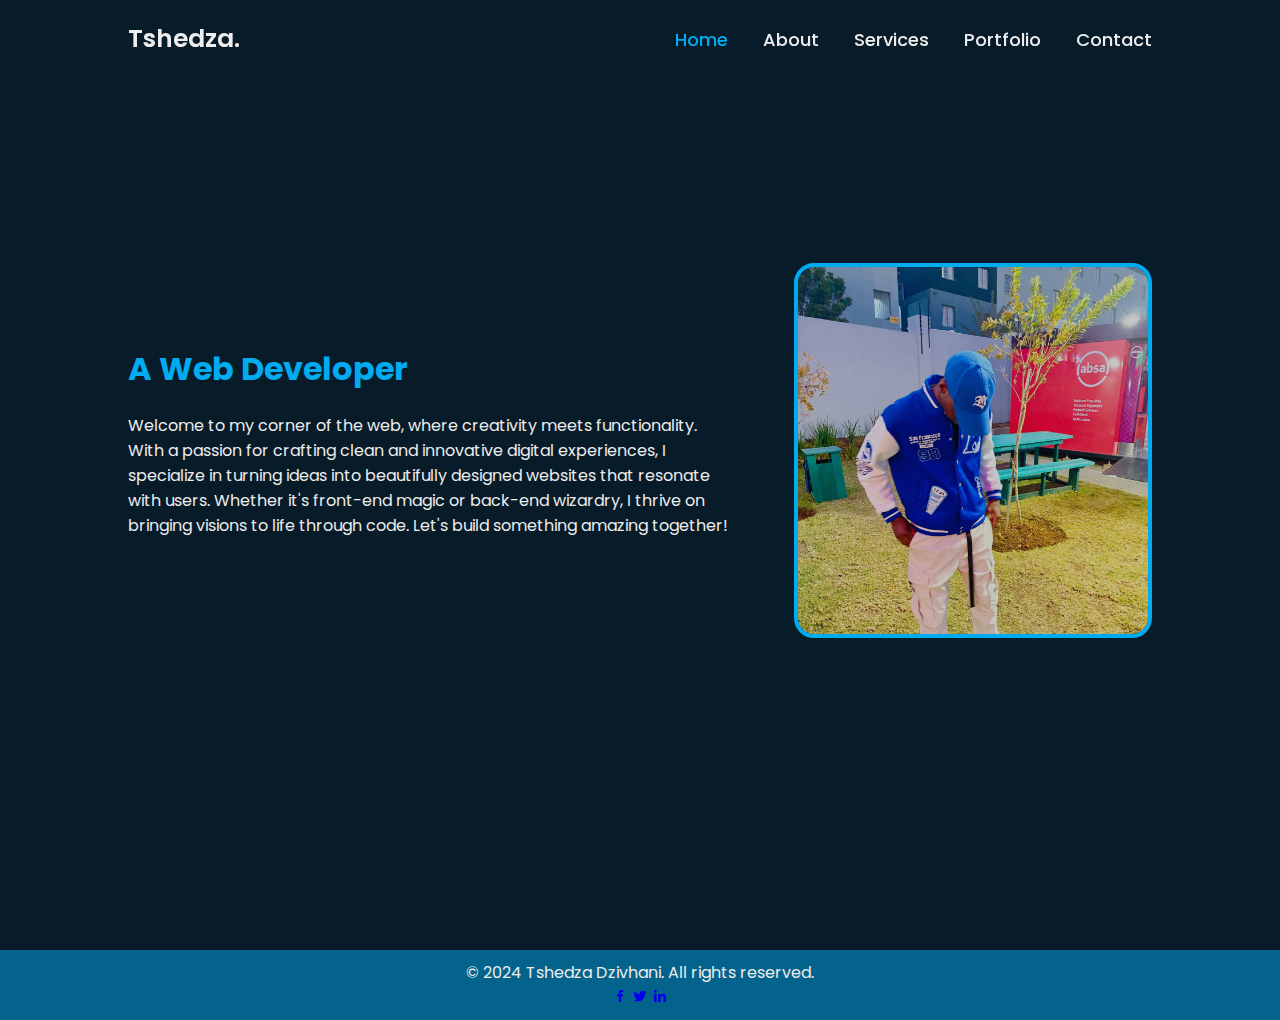
<file: index.html>
<!DOCTYPE html>
<html lang="en">
<head>
    <meta charset="UTF-8">
    <meta name="viewport" content="width=device-width, initial-scale=1.0">
    <title>Tshedza Web Developer</title>
    <link rel="stylesheet" href="style.css"> <!-- Link to an external CSS file for styling -->
    <link href='https://unpkg.com/boxicons@2.1.4/css/boxicons.min.css' rel='stylesheet'> <!-- Link to an external CSS file for contact icons -->
</head>
<body>
    <header class="header">
        <a href="#" class="logo">Tshedza.</a>
        <div class="menu-icon" onclick="toggleMenu()">&#9776;</div> <!-- Menu icon for toggling the navbar -->
        <nav class="NavBar">
            <a href="index.html" class="active">Home</a>
            <a href="About.html">About</a>
            <a href="services.html">Services</a>
            <a href="portfolio.html">Portfolio</a>
            <a href="contact.html">Contact</a>
        </nav>
    </header>
    <section class="home">
        <div class="home-content">
            <h1>Hi, I'm Tshedza Dzivhani</h1>
            <h3>A Web Developer</h3>
            <p>Welcome to my corner of the web, where creativity meets functionality. With a passion for crafting clean and innovative digital experiences, I specialize in turning ideas into beautifully designed websites that resonate with users. Whether it's front-end magic or back-end wizardry, I thrive on bringing visions to life through code. Let's build something amazing together!</p>
            <div class="btn-box">
                <a href="portfolio.html">Hire Me</a>
                <a href="contact.html">Let's Talk</a>
            </div>
        </div>
        <div class="home-sci">
            <a href="https://www.facebook.com/profile.php?id=61562047945333"><i class='bx bxl-facebook'></i></a>
            <a href="#"><i class='bx bxl-twitter'></i></a>
            <a href="https://wa.me/c/27763632568"><i class='bx bxl-whatsapp'></i></a>
        </div>
        <div class="img">
            <img src="4.jpg" alt="">
        </div>
    </section>
    <footer class="footer">
        <p>&copy; 2024 Tshedza Dzivhani. All rights reserved.</p>
        <div class="social-media">
            <a href="https://www.facebook.com/profile.php?id=61562047945333"><i class='bx bxl-facebook'></i></a>
            <a href="https://www.twitter.com"><i class='bx bxl-twitter'></i></a>
            <a href="https://www.linkedin.com"><i class='bx bxl-linkedin'></i></a>
        </div>
    </footer>
    <script src="scripts.js"></script> <!-- Link to the external JavaScript file -->
</body>
</html>
</file>
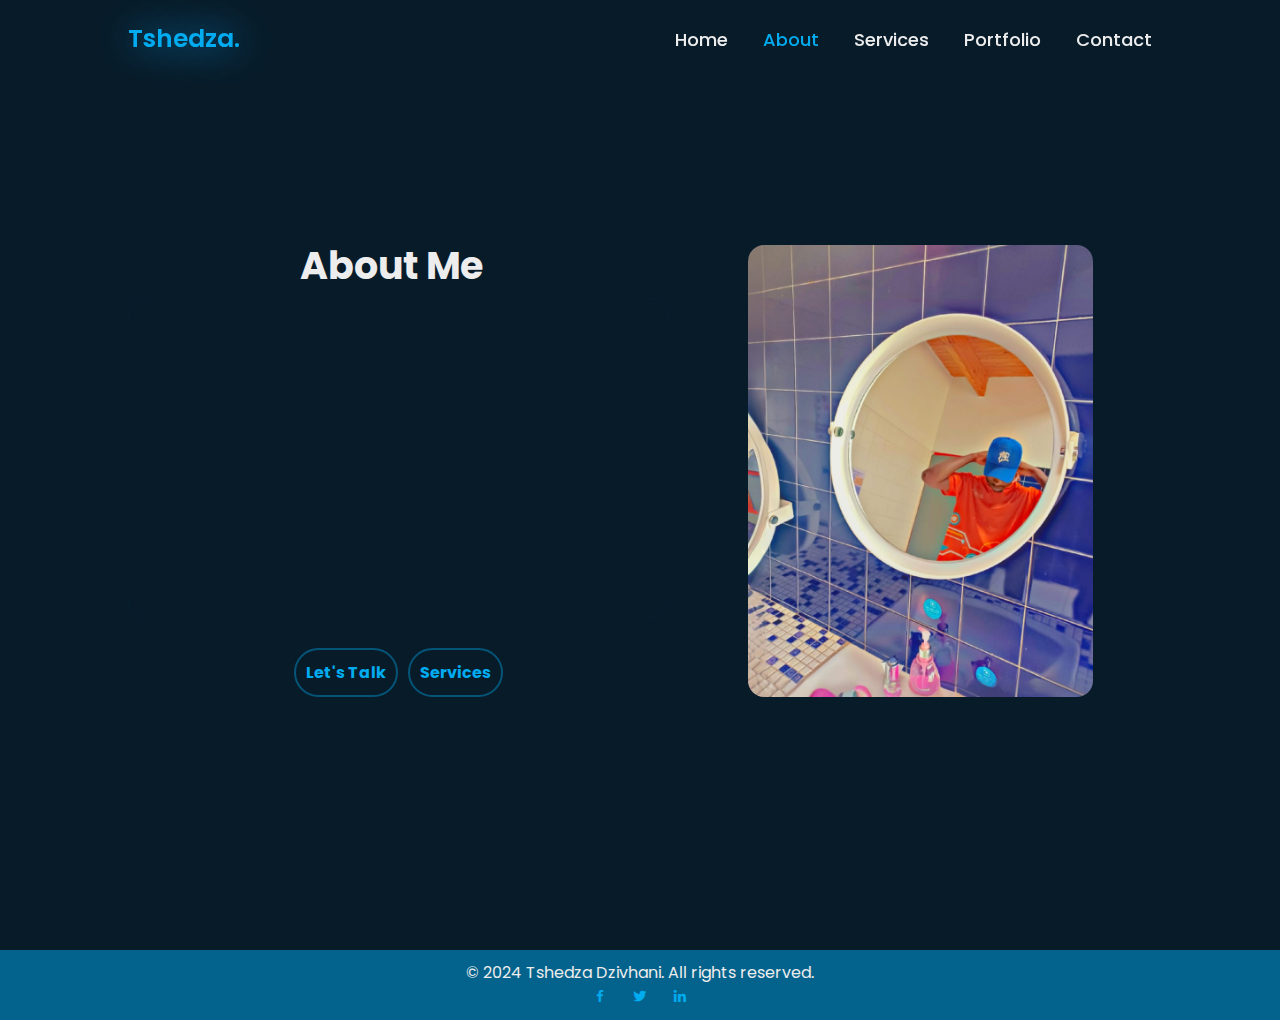
<file: About.html>
<!DOCTYPE html>
<html lang="en">
<head>
    <meta charset="UTF-8">
    <meta name="viewport" content="width=device-width, initial-scale=1.0">
    <title>About - Tshedza Dzivhani</title>
    <link rel="stylesheet" href="about.css"> <!-- Link to an external CSS file for styling -->
    <link href='https://unpkg.com/boxicons@2.1.4/css/boxicons.min.css' rel='stylesheet'> <!-- Link to an external CSS file for contact icons -->
</head>
<body>
    <header class="header">
        <a href="index.html" class="logo">Tshedza.</a>
        <div class="menu-icon" onclick="toggleMenu()">&#9776;</div> <!-- Menu icon for toggling the navbar -->
        <nav class="NavBar">
            <a href="index.html">Home</a>
            <a href="About.html" class="active">About</a>
            <a href="services.html">Services</a>
            <a href="portfolio.html">Portfolio</a>
            <a href="contact.html">Contact</a>
        </nav>
    </header>
    <section class="about">
        <div class="about-content">
            <h3>About Me</h3>
            <p>Hi, I'm Tshedza , <span>a web developer</span> passionate about crafting innovative digital experiences. My journey began with a curiosity about websites, evolving into a career that blends creativity with technical expertise. I've developed skills in <span>front-end</span> development, using various technologies to create user-friendly, <span>visually appealing websites</span>. I believe in continuous learning to stay updated with the latest web development trends, ensuring my solutions are modern and efficient. Outside of coding, I enjoy exploring new technologies, reading about design, and engaging in outdoor activities. I'm always eager to take on new challenges and collaborate on exciting projects. <span>Let's create something extraordinary together!</span></p>
            <div class="button">
                <a href="contact.html" class="btn">Let's Talk</a>
                <a href="services.html" class="btn">Services</a>
            </div>
        </div>
        <div class="img">
            <img src="5.jpg" alt="no image file">
        </div>
    </section>
    <footer class="footer">
        <p>&copy; 2024 Tshedza Dzivhani. All rights reserved.</p>
        <div class="social-media">
            <a href="https://www.facebook.com/profile.php?id=61562047945333"><i class='bx bxl-facebook'></i></a>
            <a href="https://www.twitter.com"><i class='bx bxl-twitter'></i></a>
            <a href="https://www.linkedin.com"><i class='bx bxl-linkedin'></i></a>
        </div>
    </footer>
    <script src="scripts.js"></script> <!-- Link to the external JavaScript file -->
</body>
</html>
</file>
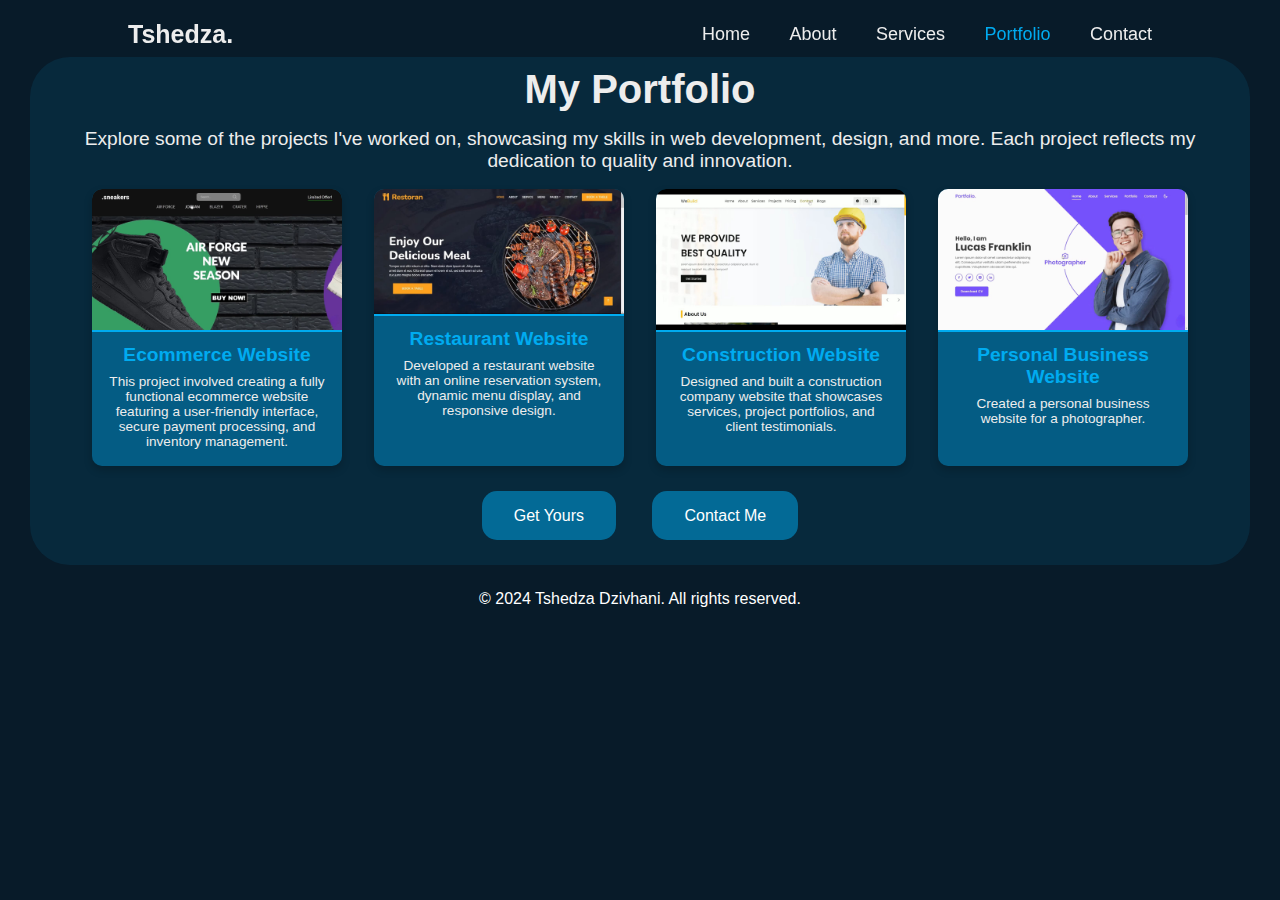
<file: portfolio.html>
<!DOCTYPE html>
<html lang="en">
<head>
    <meta charset="UTF-8">
    <meta name="viewport" content="width=device-width, initial-scale=1.0">
    <title>Portfolio</title>
    <link rel="stylesheet" href="portfolio.css"> <!-- Link to an external CSS file for styling -->
</head>
<body>
    <header class="header">
        <a href="index.html" class="logo">Tshedza.</a>
        <div class="menu-icon" onclick="toggleMenu()">&#9776;</div> <!-- Menu icon for toggling the navbar -->
        <nav class="NavBar">
            <a href="index.html">Home</a>
            <a href="About.html">About</a>
            <a href="services.html">Services</a>
            <a href="portfolio.html" class="active">Portfolio</a>
            <a href="contact.html">Contact</a>
        </nav>
    </header>
    <section class="portfolio">
        <div class="portfolio-content">
            <h3>My Portfolio</h3>
            <p>Explore some of the projects I've worked on, showcasing my skills in web development, design, and more. Each project reflects my dedication to quality and innovation.</p>
            <div class="project-gallery">
                <div class="project-item">
                    <img src="ecnom.jpg" alt="Project 1">
                    <h4>Ecommerce Website</h4>
                    <p>This project involved creating a fully functional ecommerce website featuring a user-friendly interface, secure payment processing, and inventory management.</p>
                </div>
                <div class="project-item">
                    <img src="food.jpg" alt="Project 2">
                    <h4>Restaurant Website</h4>
                    <p>Developed a restaurant website with an online reservation system, dynamic menu display, and responsive design.</p>
                </div>
                <div class="project-item">
                    <img src="contruction.jpg" alt="Project 3">
                    <h4>Construction Website</h4>
                    <p>Designed and built a construction company website that showcases services, project portfolios, and client testimonials.</p>
                </div>
                <div class="project-item">
                    <img src="photog.jpg" alt="Project 4">
                    <h4>Personal Business Website</h4>
                    <p>Created a personal business website for a photographer.</p>
                </div>
            </div>
        </div>
        
        <div class="button">
            <a href="services.html" class="btn">Get Yours</a>
            <a href="contact.html" class="btn">Contact Me</a>
        </div>
    </section>
   
    <footer class="footer">
        <p>&copy; 2024 Tshedza Dzivhani. All rights reserved.</p>
        <div class="social-media">
            <a href="https://www.facebook.com/profile.php?id=61562047945333"><i class='bx bxl-facebook'></i></a>
            <a href="https://www.twitter.com"><i class='bx bxl-twitter'></i></a>
            <a href="https://www.linkedin.com"><i class='bx bxl-linkedin'></i></a>
        </div>
    </footer>
    
    <script>
        let lastScrollTop = 0;
        const header = document.querySelector('.header');
        
        window.addEventListener('scroll', () => {
            const scrollTop = window.pageYOffset || document.documentElement.scrollTop;
            
            if (scrollTop > lastScrollTop) {
                // Scroll down
                header.style.transform = 'translateY(-100%)';
            } else {
                // Scroll up
                header.style.transform = 'translateY(0)';
            }
            
            lastScrollTop = scrollTop <= 0 ? 0 : scrollTop; // For mobile or negative scrolling
        });
    </script>
    <script src="scripts.js"></script> <!-- Link to the external JavaScript file -->
</body>
</html>
</file>
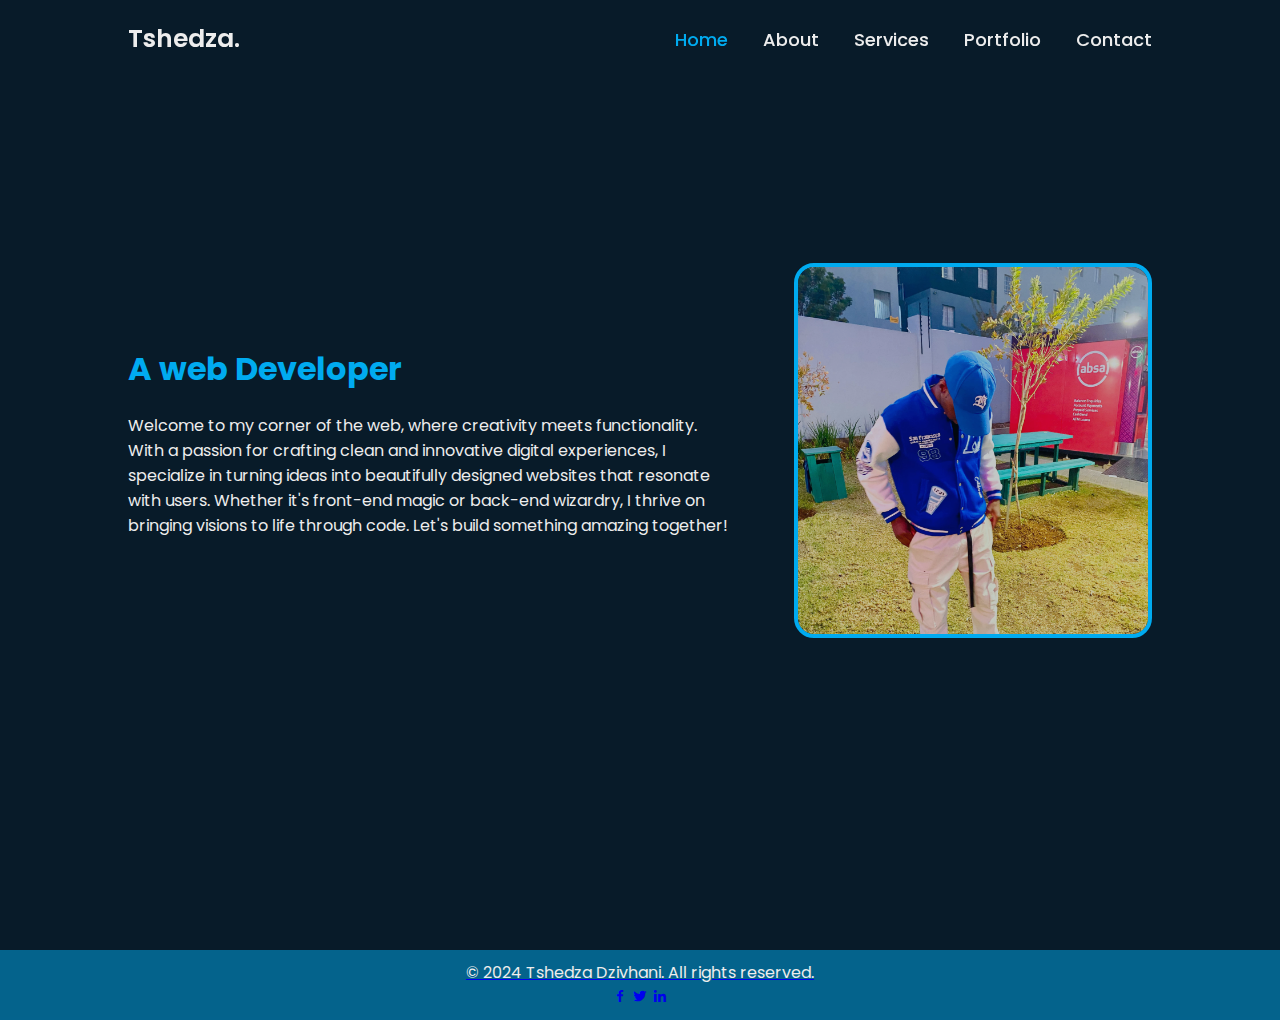
<file: Tshedza.html>
<!DOCTYPE html>
<html lang="en">
<head>
    <meta charset="UTF-8">
    <meta name="viewport" content="width=device-width, initial-scale=1.0">
    <title>Tshedza Web Developer</title>
    <link rel="stylesheet" href="style.css"> <!-- Link to an external CSS file for styling -->
    <link href='https://unpkg.com/boxicons@2.1.4/css/boxicons.min.css' rel='stylesheet'> <!-- Link to an external CSS file for contact icons -->
</head>
<body>
    <header class="header">
        <a href="#" class="logo">Tshedza.</a>

        <nav class="NavBar">
            <a href="Tshedza.html" class="active">Home</a>
            <a href="About.html">About</a>
            <a href="services.html">Services</a>
            <a href="portfolio.html">Portfolio</a>
            <a href="contact.html">Contact</a>
        </nav>
    </header>
    <section class="home">
        <div class="home-content">
            <h1>Hi, I'm Tshedza Dzivhani</h1>
            <h3>A web Developer</h3>
            <p>Welcome to my corner of the web, where creativity meets functionality. With a passion for crafting clean and innovative digital experiences, I specialize in turning ideas into beautifully designed websites that resonate with users. Whether it's front-end magic or back-end wizardry, I thrive on bringing visions to life through code. Let's build something amazing together!</p>
            <div class="btn-box">
                 <a href="contact.html">Hire Me</a>
                 <a href="contact.html">Let's Talk</a>
            </div>
        </div>

        <div class="home-sci">
            <a href="#"><i class='bx bxl-facebook'></i></a>
            <a href="#"><i class='bx bxl-twitter'></i></a>
            <a href="#"><i class='bx bxl-whatsapp' ></i>
            
           
        </div>
        <div class="img">
            <img src="4.jpg" alt="">
        </div>
    </section>
    <footer class="footer">
        <p>&copy; 2024 Tshedza Dzivhani. All rights reserved.</p>
        <div class="social-media">
            <a href="https://www.facebook.com"><i class='bx bxl-facebook'></i></a>
            <a href="https://www.twitter.com"><i class='bx bxl-twitter'></i></a>
            <a href="https://www.linkedin.com"><i class='bx bxl-linkedin'></i></a>
        </div>
    </footer>
</body>
</html>
</file>
<file: style.css>
@import url('https://fonts.googleapis.com/css2?family=Poppins:wght@300;400;500;600;700;800;900&display=swap');

* {
    margin: 0;
    padding: 0;
    box-sizing: border-box;
    font-family: 'Poppins', sans-serif;
}

body {
    background: #081b29;
    color: #ededed;
    overflow-x: hidden; /* Hide horizontal overflow */
}

.header {
    position: fixed;
    top: 0;
    left: 0;
    width: 100%;
    padding: 20px 10%;
    background-color: transparent;
    display: flex;
    justify-content: space-between;
    align-items: center;
    z-index: 100;
}

.logo {
    position: relative;
    font-size: 25px;
    color: #ededed;
    text-decoration: none;
    font-weight: 600;
}

.menu-icon {
    display: none;
    font-size: 30px;
    color: #ededed;
    cursor: pointer;
}

.NavBar {
    display: flex;
}

.NavBar a {
    font-size: 18px;
    color: #ededed;
    text-decoration: none;
    font-weight: 500;
    margin-left: 35px;
    transition: .3s;
}

.NavBar a:hover,
.NavBar a.active {
    color: #00abf0;
}

.home {
    height: 100vh;
    background-size: cover;
    background-position: center;
    display: flex;
    align-items: center;
    padding: 0 10%;
    overflow: hidden; /* Hide overflow to prevent scrolling into empty space */
}

.home-content {
    max-width: 800px;
    margin: 0 auto;
}

.home-content h1 {
    font-size: 44px;
    font-weight: 700;
    line-height: 1.2;
    color: #ededed;
    position: relative;
}

.home-content h1::before {
    content: '';
    position: absolute;
    top: 0;
    right: 0;
    width: 100%;
    height: 100%;
    background: #081b29;
    animation: showRight 2.5s ease forwards;
    animation-delay: 1s;
}

.home-content h3 {
    font-size: 32px;
    font-weight: 700;
    color: #00abf0;
}

.home-content p {
    margin: 20px 0 20px;
    color: #ededed;
}

.home-content .btn-box {
    position: relative;
    display: flex;
    justify-content: space-between;
    width: 345px;
    height: 50px;
}

.home-content .btn-box::before {
    content: '';
    position: absolute;
    top: 0;
    right: 0;
    width: 100%;
    height: 100%;
    background: #081b29;
    animation: showRight 1.5s ease forwards;
    animation-delay: 2s;
    z-index: 2;
}

.btn-box a {
    position: relative;
    display: inline-flex;
    justify-content: center;
    align-items: center;
    width: 150px;
    height: 100%;
    background: #00abf0;
    border: 2px solid #00abf0;
    border-radius: 8px;
    font-size: 19px;
    color: #081b29;
    text-decoration: none;
    letter-spacing: 1px;
    z-index: 1;
    overflow: hidden;
    transition: .2s;
}

.btn-box a:hover {
    color: #00abf0;
}

.btn-box a:nth-child(2) {
    background: transparent;
    color: #00abf0;
}

.btn-box a:nth-child(2):hover {
    color: #081b29;
}

.btn-box a:nth-child(2)::before {
    background: #00abf0;
}

.btn-box a::before {
    content: '';
    position: absolute;
    top: 0;
    left: 0;
    width: 0;
    height: 100%;
    background: #081b29;
    z-index: -1;
    transition: .5s;
}

.btn-box a:hover::before {
    width: 100%;
}

.home-sci {
    position: absolute;
    bottom: 40px;
    width: 170px;
    display: flex;
    justify-content: space-between;
}

.home-sci::before {
    content: '';
    position: absolute;
    top: 0;
    right: 0;
    width: 100%;
    height: 100%;
    background: #081b29;
    animation: showRight 1.2s ease forwards;
    animation-delay: 3s;
    z-index: 2;
}

.home-sci a {
    position: relative;
    display: inline-flex;
    justify-content: center;
    align-items: center;
    width: 40px;
    height: 40px;
    background: transparent;
    border: 2px solid #00abf0;
    border-radius: 50%;
    font-size: 20px;
    color: #00abf0;
    text-decoration: none;
    transition: .5s;
    overflow: hidden;
}

.home-sci a:hover {
    color: #081b29;
}

.home-sci a::before {
    content: '';
    position: absolute;
    top: 0;
    left: 0;
    width: 0;
    height: 100%;
    background: #00abf0;
    z-index: -1;
    transition: .5s;
}

.home-sci a:hover::before {
    width: 100%;
}

.img {
    border: solid #00abf0 4px;
    width: 358px;
    height: 375px;
    margin-left: 60px;
    border-radius: 20px;
}

.img img {
    max-width: 350px;
    border-radius: 16.3px;
    opacity: .8;
}

.img:hover {
    transition: 1.5s;
    background: #081b29;
    opacity: .5;
}

/*KEYFRAMES ANIMATION*/
@keyframes showRight {
    100% {
        width: 0;
    }
}

.footer {
    margin-top: 50px;
    background-color: rgba(0, 171, 240, 0.5);
    text-align: center;
    padding: 10px 0;
}

.footer p {
    color: #ededed;
}

@media only screen and (max-width: 414px) {
    .header {
        padding: 10px 5%;
    }
    .menu-icon {
        display: block; /* Show menu icon on small screens */
    }
    .NavBar {
        display: none; /* Hide navbar by default */
        flex-direction: column;
        position: absolute;
        top: 60px;
        left: 0;
        width: 100%;
        background-color: #081b29;
        padding: 10px 5%;
    }
    .NavBar a {
        font-size: 16px;
        margin: 10px 0;
    }
    .NavBar.active {
        display: flex; /* Show navbar when active */
    }
    .home {
         padding: 0 5%;
        
    }
    .home-content{
        margin-top: 30px;
        

    }
    .home-content h1 {
        
        font-size: 25px;
        width: 300px;
    }
    .home-content p {
        font-size: 12px;
        width: 200px;
    }
    .home-content h3 {
        font-size: 15px;
    }
    .home-content .btn-box {
        flex-direction: column;
        height: auto;
        width: 80%;
        margin-bottom: 70px;
    }
    .btn-box a {
        width: 100%;
        margin-bottom: 10px;
    }
    .home-sci {
        
            position: absolute;
            bottom: 40px;
            display: flex;
            justify-content: space-between;
            margin-bottom: -25px;
            width: 135px;
        
    }
    .img img {   
        visibility: visible;
        max-width: 140px;
    }

    .img {
        visibility: hidden;
        border: solid #00abf0 4px;
        width: 300px;
        height: 170px;
        margin: auto;
        border-radius: 20px;
        margin-left: -95px;
    }

    .footer{
        font-size: 10px;
    }

}
</file>
<file: about.css>
@import url('https://fonts.googleapis.com/css2?family=Poppins:wght@300;400;500;600;700;800;900&display=swap');

* {
    margin: 0;
    padding: 0;
    box-sizing: border-box;
    font-family: 'Poppins', sans-serif;
}

body {
    background: #081b29;
    color: #ededed;
}

.header {
    position: fixed;
    top: 0;
    left: 0;
    width: 100%;
    padding: 20px 10%;
    background-color: transparent;
    display: flex;
    justify-content: space-between;
    align-items: center;
    z-index: 100;
}

.logo {
    text-shadow: #00abf0 2px 1px 40px;
    position: relative;
    font-size: 25px;
    color: #00abf0;
    text-decoration: none;
    font-weight: 600;
}

.menu-icon {
    display: none;
    font-size: 30px;
    color: #ededed;
    cursor: pointer;
}

.NavBar {
    display: flex;
}

.NavBar a {
    font-size: 18px;
    color: #ededed;
    text-decoration: none;
    font-weight: 500;
    margin-left: 35px;
    transition: .3s;
}

.NavBar a:hover,
.NavBar a.active {
    color: #00abf0;
}

.about {
    height: 100vh;
    background-size: cover;
    background-position: center;
    display: flex;
    align-items: center;
    padding: 0 10%;
}

.about-content {
    margin-bottom: 60px;
    max-width: 540px;
}

.about-content h1 {
    font-size: 44px;
    font-weight: 700;
    line-height: 1.2;
    color: #ededed;
    position: relative;
}

.about-content h1::before {
    content: '';
    position: absolute;
    top: 0;
    right: 0;
    width: 100%;
    height: 100%;
    background: #081b29;
    animation: showRight 2.5s ease-in forwards;
    animation-delay: 1s;
}

@keyframes showRight {
    100% {
        width: 0;
    }
}

.about-content h3 {
    margin-left: 172px;
    margin-top: 150px;
    margin-top: 100px;
    font-size: 38px;
    font-weight: 700;
    line-height: 1.2;
    color: #ededed;
}

.about-content p {
    text-align: center;
    background-color: rgba(0, 171, 240, 0.2);
    padding: 10px;
    margin-top: 10px;
    border-radius: 20px;
    position: relative;
    overflow: hidden;
}

.about-content p::before {
    content: '';
    position: absolute;
    top: 0;
    right: 0;
    width: 100%;
    height: 100%;
    background: #081b29;
    animation: showRight 2s ease forwards;
    animation-delay: .3s;
}

.img {
    margin-top: 62px;
    margin-bottom: 20px;
    margin-left: 20px;
    width: 100%;
    transition: background-color 0.3s ease, transform 0.5s ease;
    position: relative;
    overflow: hidden;
    display: flex;
    justify-content: center;
}

.img img {
    width: 100%;
    max-width: 345px;
    height: auto;
    border-radius: 16.3px;
}

.img:hover {
    background: #081b29;
    opacity: .8;
    cursor: pointer;
    transform: scale(1.07);
}

.button {
    margin-top: 30px;
    display: flex;
    justify-content: center;
    gap: 10px;
}

.btn {
    background: transparent;
    color: #00abf0;
    font-size: 16px;
    text-decoration: none;
    border: 2px solid rgba(0, 171, 240, 0.4);
    font-weight: bold;
    border-radius: 30px;
    transition: .4s;
    padding: 10px;
}

.btn:hover {
    background: #081b29;
    color: white;
    border: 2px solid #081b29;
    box-shadow: 0 0 5px #081b29;
    cursor: pointer;
    transform: scale(1.2);
}

.footer {
    margin-top: 50px;
    background-color: rgba(0, 171, 240, 0.5);
    text-align: center;
    padding: 10px 0;
}

.footer p {
    color: #ededed;
}

.footer .social-media a {
    color: #00abf0;
    text-decoration: none;
    margin: 0 10px;
}

.footer .social-media a:hover {
    color: #081b29;
}

span{
    color: #00abf0;
}

@media only screen and (max-width: 414px) {
    .header {
        padding: 10px 5%;
    }

    .menu-icon {
        display: block; /* Show the menu icon on small screens */
    }

    .NavBar {
        display: none; /* Hide the navbar by default */
        flex-direction: column; /* Stack links vertically */
        position: absolute; /* Position the navbar */
        top: 60px; /* Below the header */
        left: 0;
        width: 100%; /* Full width */
        background-color: #081b29; /* Background color */
        z-index: 99; /* Ensure it appears above other content */
    }

    .NavBar.active {
        display: flex; /* Show the navbar when active */
    }

    .NavBar a {
        font-size: 16px;
        margin: 10px 0; /* Add margin between links */
    }

    .about {
        font-size: 1.2em;
        padding: 0px;
       
    }

    .about-content {
        margin-top: 4px;
        margin-left: 45px;
        font-size: 25px;
        
        
       
    }

    .about-content h3 {
        max-height:fit-content;
        margin-left: 100px;
        margin-right: 90px;
        font-size: 17px;
        margin-top: 20px;
        width: 100px;
    }

    .about-content p {
       
        margin: auto;
        max-width: 320px;
        font-size: 0.6em;
        background-color: #081b29;
        
    }
    .btn {
        background: transparent;
        color: #00abf0;
        font-size: 12px;
        text-decoration: none;
        border: 2px solid rgba(0, 171, 240, 0.4);
        font-weight: bold;
        border-radius: 30px;
        transition: .4s;
        padding: 6px;
        padding-left: 16px;
        margin-bottom: 50px;
    }

    .button { 
       
        height: auto;
        margin-left: 60px;
        margin-right: 2px;
        margin-top: 10px;
        margin-bottom: -60px;
    }

    .button a {
        margin-right: 30px;
        margin-left: -15px;
        width: 100%;
      
       
    }

    .img{
        visibility: hidden;
        margin-right: -130px;
        left: -137px;
        margin-bottom: 10px;
        padding-left: 10px;
    }

    .img img {
        
        border-radius: 16.3px;
    }

    .footer {
        margin-top: 5px;
        background-color: rgba(0, 171, 240, 0.5);
        text-align: center;
        padding: 10px 0;
    }    

    .footer p {
        color: #ededed;
        font-size: 11px;
    }
    


}
</file>
<file: portfolio.css>
* {
    margin: 0;
    padding: 0;
    box-sizing: border-box;
    font-family: 'Poppins', sans-serif;
}

body {
    background: #081b29;
    color: #ededed;
}

.header {
    position: fixed;
    top: 0;
    left: 0;
    width: 100%;
    padding: 20px 10%;
    background-color: transparent;
    display: flex;
    justify-content: space-between;
    align-items: center;
    z-index: 100;
}

.logo {
    position: relative;
    font-size: 25px;
    color: #ededed;
    text-decoration: none;
    font-weight: 600;
}

.menu-icon {
    display: none;
    font-size: 30px;
    color: #ededed;
    cursor: pointer;
}

.NavBar a {
    font-size: 18px;
    color: #ededed;
    text-decoration: none;
    font-weight: 500;
    margin-left: 35px;
    transition: .3s;
}

.NavBar a:hover,
.NavBar a.active {
    color: #00abf0;
}
.portfolio {
    margin-top: 57px;
    padding: 10px;
    text-align: center;
    animation: fadeInUp 1s ease-out;
    background-color: rgba(0, 171, 240, 0.1);
    border-radius: 40px;
    margin-left: 30px;
    margin-right: 30px;
}

.portfolio-content h3 {
    font-size: 2.5rem;
    color: #ededed;
    margin-bottom: 1rem;
    position: relative;
    animation: slideInLeft 1s ease-out;
}

.portfolio-content p {
    font-size: 1.2rem;
    color: #ededed;
    margin-bottom: 1px;
}

.project-gallery {
    display: flex;
    flex-wrap: wrap;
    justify-content: center;
    animation: fadeIn 1s ease-out;
}

.project-item {
    background-color: rgba(0, 171, 240, 0.4);
    border-radius: 10px;
    box-shadow: 0 4px 8px rgba(0, 0, 0, 0.2);
    margin: 1rem;
    width: 250px;
    overflow: hidden;
    transform: scale(1);
    animation: bounceIn 1s ease-out;
    transition: transform 0.3s;
}

.project-item:hover {
    transform: scale(1.05);
    background-color: rgba(0, 171, 240, 0.47);
}

.project-item img {
    width: 100%;
    border-bottom: 2px solid #00abf0;
}

.project-item h4 {
    color: #00abf0;
    margin: 0.5rem 0;
    font-size: 1.2rem;
}

.project-item p {
    padding: 0 1rem 1rem;
    color: #ededed;
    font-size: .85em;
}

.button {
    margin-top: 25px;
    padding-bottom: 30px;
    animation: fadeIn 1s ease-out;
}

.button a {
    background-color:  rgba(0, 171, 240, 0.5);
    color: #fff;
    border: none;
    padding: 1rem 2rem;
    margin: 0 1rem;
    font-size: 1rem;
    cursor: pointer;
    transition: background-color 0.6s, transform 0.4s;
    text-decoration: none;
    border-radius: 15px;
}

.button a:hover {
    background-color:#00abf0;
    transform: scale(1.1);
}

.footer {
    background-color: #081b29;
    color: #fff;
    text-align: center;
    padding-top: 25px;
    position: relative;
    bottom: 0;
    width: 100%;
}

/* Keyframe Animations */
@keyframes fadeIn {
    from {
        opacity: 0;
    }
    to {
        opacity: 1;
    }
}

@keyframes fadeInUp {
    from {
        opacity: 0;
        transform: translateY(20px);
    }
    to {
        opacity: 1;
        transform: translateY(0);
    }
}

@keyframes fadeInDown {
    from {
        opacity: 0;
        transform: translateY(-20px);
    }
    to {
        opacity: 1;
        transform: translateY(0);
    }
}

@keyframes slideInLeft {
    from {
        opacity: 0;
        transform: translateX(-20px);
    }
    to {
        opacity: 1;
        transform: translateX(0);
    }
}

@keyframes bounceIn {
    0%, 20%, 40%, 60%, 80%, 100% {
        transition-timing-function: cubic-bezier(0.8, 0, 1, 1);
    }
    0% {
        opacity: 0;
        transform: scale(0.3);
    }
    20% {
        transform: scale(1.1);
    }
    40% {
        transform: scale(0.9);
    }
    60% {
        transform: scale(1.03);
        opacity: 1;
    }
    80% {
        transform: scale(0.97);
    }
    100% {
        transform: scale(1);
        opacity: 1;
    }
}

@media only screen and (max-width: 414px) {
    .header {
        padding: 10px 5%;
    }
    .menu-icon {
        display: block; /* Show menu icon on small screens */
    }
    .NavBar {
        display: none; /* Hide navbar by default */
        flex-direction: column;
        position: absolute;
        top: 60px;
        left: 0;
        width: 100%;
        background-color: #081b29;
        padding: 10px 5%;
    }
    .NavBar a {
        font-size: 16px;
        margin: 10px 0;
    }
    .NavBar.active {
        display: flex; /* Show navbar when active */
    }

    .portfolio{
        width: 390px;
        margin: auto;
        margin-top: 100px;
        background-color: #081b29;
    }

    .portfolio h3{
        font-size: 20px;
    }

    .portfolio-content p{
        font-size: 13px;

        
    }

    .project-item {
        background-color: rgba(0, 171, 240, 0.4);
        border-radius: 10px;
        box-shadow: 0 4px 8px rgba(0, 0, 0, 0.2);
        margin: 1rem;
        width: px;
        overflow: hidden;
        transform: scale(1);
        animation: bounceIn 1s ease-out;
        transition: transform 0.3s;
    }

    .button {
        margin-top: 25px;
        padding-bottom: 30px;
        animation: fadeIn 1s ease-out;
    }
    
    .button a {
        
        background-color:  rgba(0, 171, 240, 0.5);
        color: #fff;
        border: none;
        padding: 10px 5px;
        margin-left: 10px;
        font-size: 16px;
        cursor: pointer;
        transition: background-color 0.6s, transform 0.4s;
        text-decoration: none;
        border-radius: 15px;
    }

    .footer{
        font-size: 13px;
        margin-bottom: 15px;
    }

}
</file>
